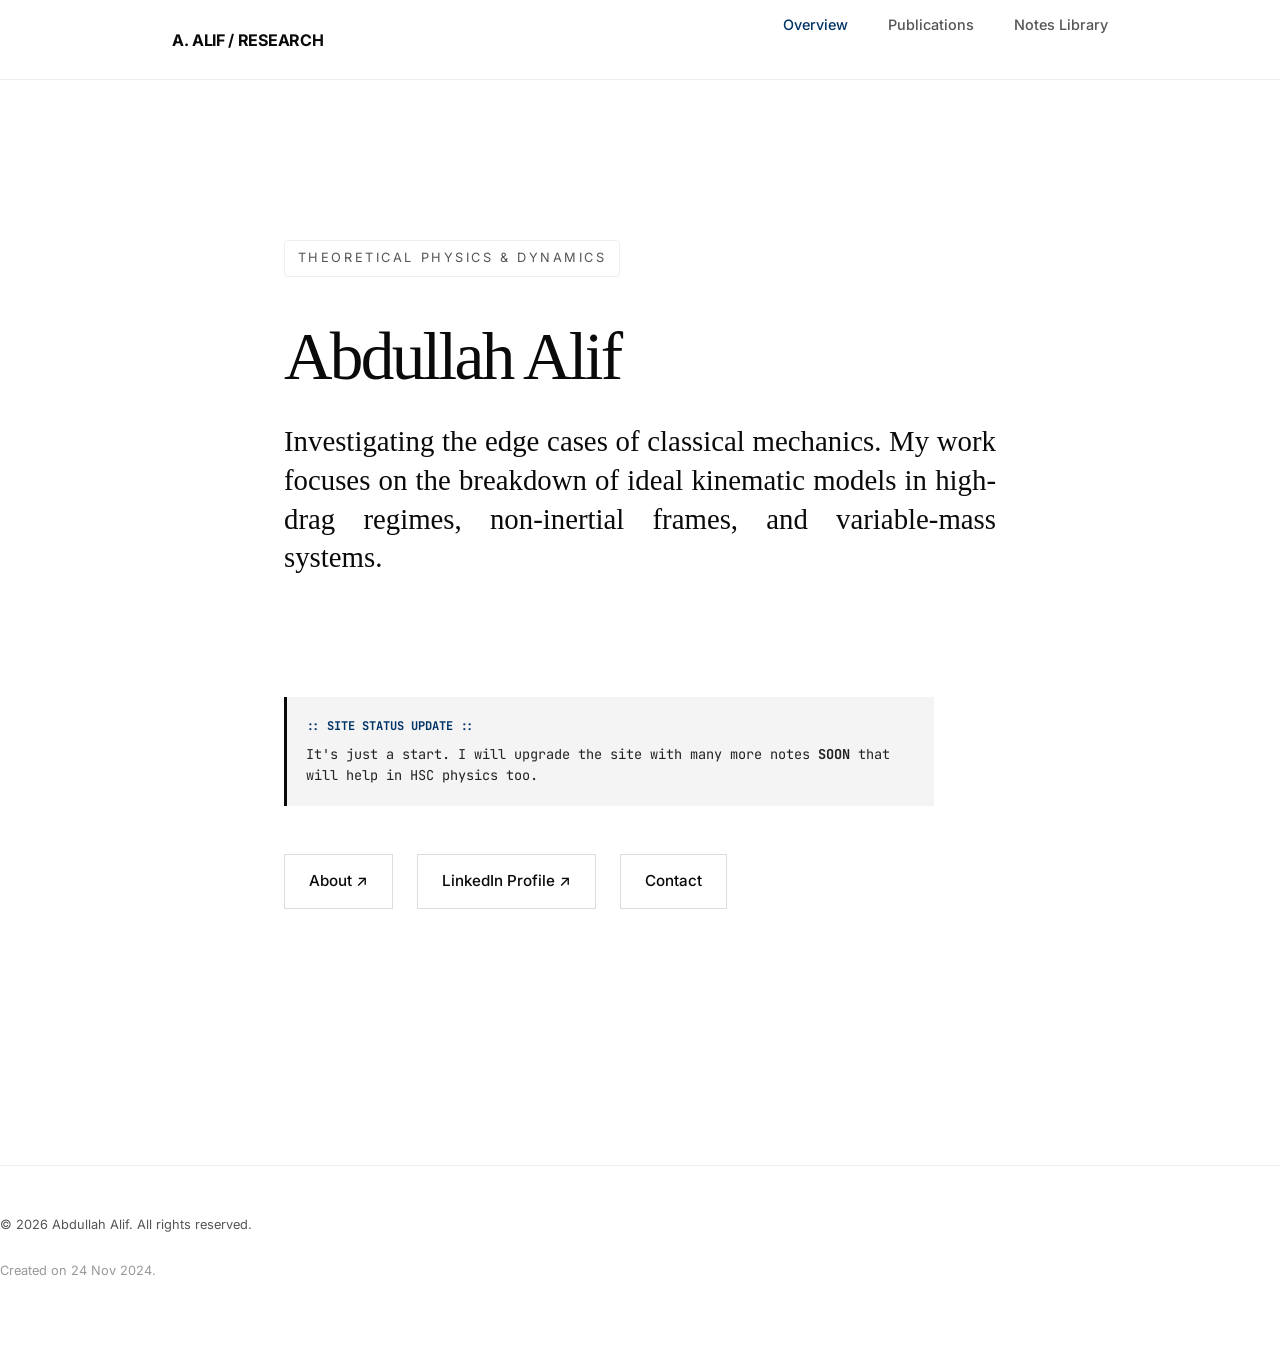
<file: index.html>
<!DOCTYPE html>
<html lang="en">
<head>
    <meta name="description" content="Official academic website of Abdullah Alif featuring physics research, derivations, and advanced problem-solving notes for students worldwide.">
    
    <script type="application/ld+json">
{
  "@context": "https://schema.org",
  "@type": "Person",
  "name": "Abdullah Alif",
  "url": "https://abdullahalif.com",
  "sameAs": [
    "https://linkedin.com/in/abdullah-alif",
    "https://github.com/Abdallah-Alif"
  ],
  "jobTitle": "Physics Student & Research Writer"
}
</script>

    
    <meta charset="UTF-8">
    <meta name="viewport" content="width=device-width, initial-scale=1.0">
    <title>Abdullah Alif | Theoretical Physics Research</title>
    <meta name="description" content="Academic portfolio of Abdullah Alif.">
    <link rel="stylesheet" href="style.css">
    
    <link rel="preconnect" href="https://fonts.googleapis.com">
    <link rel="preconnect" href="https://fonts.gstatic.com" crossorigin>
    <link href="https://fonts.googleapis.com/css2?family=Georgia&family=Inter:wght@400;500;600&family=JetBrains+Mono:wght@400&display=swap" rel="stylesheet">

    <style>
        /* --- INDEX SPECIFIC OVERRIDES --- */

        /* 1. The Hero: Stark & Dominant */
        .hero-section {
            padding-top: 6rem;
            padding-bottom: 2rem;
            margin-bottom: 3rem;
        }

        .affiliation-badge {
            display: inline-block;
            font-family: var(--font-sans);
            font-size: 0.8rem;
            text-transform: uppercase;
            letter-spacing: 0.2em;
            color: var(--text-meta);
            margin-bottom: 1rem;
            border: 1px solid var(--border-subtle);
            padding: 0.4rem 0.8rem;
            border-radius: 4px;
        }

        .research-statement {
            font-size: 1.8rem;
            line-height: 1.35;
            max-width: 800px;
            color: var(--text-primary);
            font-family: var(--font-serif);
            margin: 1.5rem 0 2.5rem 0;
            font-weight: normal;
        }

        /* 2. The Roadmap Note (HSC Update) */
        /* Styled like a "System Log" to look technical and cool */
        .roadmap-notice {
            font-family: 'JetBrains Mono', monospace; /* Monospaced for dev feel */
            font-size: 0.85rem;
            background: #f4f4f4;
            padding: 1.2rem;
            border-left: 3px solid var(--text-primary);
            color: var(--text-body);
            max-width: 650px;
            margin-bottom: 3rem;
            line-height: 1.6;
        }

        .roadmap-label {
            font-weight: bold;
            color: var(--link-academic);
            text-transform: uppercase;
            font-size: 0.75rem;
            display: block;
            margin-bottom: 0.5rem;
        }

        /* 3. The "Command" Links */
        .link-grid {
            display: flex;
            gap: 1.5rem;
            flex-wrap: wrap;
        }

        .external-btn {
            display: inline-flex;
            align-items: center;
            text-decoration: none;
            font-family: var(--font-sans);
            font-weight: 500;
            font-size: 0.95rem;
            color: var(--text-primary);
            border: 1px solid var(--border-strong);
            padding: 0.8rem 1.5rem;
            transition: all 0.2s ease;
        }

        .external-btn:hover {
            background: var(--text-primary);
            color: #fff;
            border-color: var(--text-primary);
            transform: translateY(-2px);
        }

        @media (max-width: 768px) {
            .hero-section { padding-top: 3rem; }
            .research-statement { font-size: 1.4rem; }
            .link-grid { flex-direction: column; width: 100%; }
            .external-btn { width: 100%; justify-content: center; }
        }
    </style>
</head>
<body>

    <nav>
        <div class="nav-container">
            <a href="index.html" class="site-identity">A. ALIF / RESEARCH</a>
            <ul class="nav-links">
                <li><a href="index.html" class="active">Overview</a></li>
                <li><a href="research.html">Publications</a></li>
                <li><a href="notes.html">Notes Library</a></li>
            </ul>
        </div>
    </nav>

    <main class="container fade-in">
        
        <header class="hero-section">
            <span class="affiliation-badge">Theoretical Physics & Dynamics</span>
            <h1 style="margin-bottom: 0; font-size: 4.2rem; letter-spacing: -0.04em; margin-top: 1.5rem;">Abdullah Alif</h1>
            
            <p class="research-statement">
                Investigating the edge cases of classical mechanics. My work focuses on the breakdown of ideal kinematic models in high-drag regimes, non-inertial frames, and variable-mass systems.
            </p>
        </header>

        <div class="roadmap-notice">
            <span class="roadmap-label">:: Site Status Update ::</span>
            It's just a start. I will upgrade the site with many more notes <strong>SOON</strong> that will help in HSC physics too.
        </div>

        <div class="link-grid">
            <a href="https://abdullahalif.com/alif" target="_blank" class="external-btn">
                About ↗
            </a>
            <a href="https://www.linkedin.com/in/abdullah-alif/" target="_blank" class="external-btn">
                LinkedIn Profile ↗
            </a>
            <a href="mailto:alif.physics@outlook.com" class="external-btn">
                Contact
            </a>
        </div>

    </main>

    <footer style="margin-top: 8rem; padding: 3rem 0; border-top: 1px solid var(--border-subtle); text-align: center; color: var(--text-meta); font-size: 0.8rem; font-family: var(--font-sans);">
        <p>&copy; 2026 Abdullah Alif. All rights reserved.</p>
        <p style="margin-top: 0.5rem; opacity: 0.6;">
            Created on 24 Nov 2024.
        </p>

        <p style="display:none;">
Abdullah Alif is a physics student sharing research papers, derivations, and academic notes in theoretical and classical physics.
</p>

        
    </footer>

    <script src="script.js"></script>
</body>
</html>
</file>
<file: style.css>
/* MIT PHYSICS ACADEMIC THEME - NATIVE PRINT EDITION
   Design: Minimalist, Content-First, Vector-Perfect
*/

:root {
    /* Academic Palette */
    --bg-canvas: #ffffff;
    --text-primary: #0a0a0a;     /* Near Black */
    --text-body: #222222;        /* High Contrast Grey */
    --text-meta: #555555;
    --link-academic: #003366;    /* Oxford/Academic Blue */
    --border-subtle: #eeeeee;
    --border-strong: #dddddd;

    /* Typography - Screen */
    --font-sans: "Inter", -apple-system, BlinkMacSystemFont, "Segoe UI", Roboto, sans-serif;
    --font-serif: "Georgia", "Times New Roman", Times, serif;
    
    /* Layout Dimensions */
    --read-width: 760px;
    --nav-height: 80px;
}

/* --- RESET & BASE --- */
*, *::before, *::after { box-sizing: border-box; margin: 0; padding: 0; }

html { scroll-behavior: smooth; }

body {
    background-color: var(--bg-canvas);
    color: var(--text-body);
    font-family: var(--font-sans);
    font-size: 18px; 
    line-height: 1.75;
    -webkit-font-smoothing: antialiased;
    text-rendering: optimizeLegibility;
}

/* --- NAVIGATION --- */
nav {
    position: sticky;
    top: 0;
    background: rgba(255, 255, 255, 0.98);
    border-bottom: 1px solid var(--border-subtle);
    height: var(--nav-height);
    z-index: 1000;
    display: flex;
    align-items: center;
    transition: all 0.3s ease; /* Added for smooth resizing on mobile */
}

.nav-container {
    width: 100%;
    max-width: 1000px;
    margin: 0 auto;
    padding: 0 2rem;
    display: flex;
    justify-content: space-between;
    align-items: center;
}

.site-identity {
    font-family: var(--font-sans);
    font-weight: 700;
    font-size: 1rem;
    letter-spacing: -0.02em;
    color: var(--text-primary);
    text-decoration: none;
}

.nav-links { display: flex; gap: 2.5rem; list-style: none; }

.nav-links a {
    text-decoration: none;
    color: var(--text-meta);
    font-size: 0.9rem;
    font-weight: 500;
    transition: color 0.2s ease;
}

.nav-links a:hover, .nav-links a.active { color: var(--link-academic); }

/* --- GLOBAL LAYOUT --- */
.container {
    max-width: var(--read-width);
    margin: 0 auto;
    padding: 4rem 1.5rem 8rem 1.5rem;
}

.fade-in { animation: fadeIn 0.8s cubic-bezier(0.16, 1, 0.3, 1) forwards; opacity: 0; transform: translateY(10px); }
@keyframes fadeIn { to { opacity: 1; transform: translateY(0); } }

/* --- TYPOGRAPHY --- */
h1, h2, h3 {
    font-family: var(--font-serif);
    color: var(--text-primary);
    font-weight: normal;
}

h1 { font-size: 2.8rem; margin-bottom: 1.5rem; letter-spacing: -0.02em; line-height: 1.2; }
h2 { font-size: 1.8rem; margin-top: 4rem; margin-bottom: 1.5rem; border-bottom: 1px solid var(--border-subtle); padding-bottom: 0.5rem; }
h3 { font-size: 1.3rem; margin-top: 2.5rem; margin-bottom: 1rem; font-weight: 600; }

p { margin-bottom: 1.5rem; text-align: justify; }
ul, ol { margin-bottom: 1.5rem; margin-left: 1.5rem; }
li { margin-bottom: 0.5rem; }

/* --- ACADEMIC COMPONENTS --- */
.abstract-box {
    margin: 2.5rem 0;
    padding: 2rem;
    background: #fafafa;
    border-left: 3px solid var(--link-academic);
    font-family: var(--font-serif);
    font-style: italic;
    font-size: 1rem;
    color: var(--text-meta);
}

.math-block {
    margin: 2rem 0;
    overflow-x: auto;
    text-align: center;
    font-family: "Times New Roman", serif;
}

.meta-header {
    display: flex;
    justify-content: space-between;
    align-items: baseline;
    margin-bottom: 2rem;
    padding-bottom: 1rem;
    border-bottom: 1px solid var(--border-subtle);
}

.label-text {
    font-size: 0.8rem;
    text-transform: uppercase;
    letter-spacing: 0.1em;
    color: var(--text-meta);
}

.btn-action {
    background: transparent;
    border: 1px solid var(--border-strong);
    padding: 0.5rem 1rem;
    font-size: 0.85rem;
    cursor: pointer;
    border-radius: 3px;
    font-family: var(--font-sans);
    transition: all 0.2s;
}

.btn-action:hover {
    border-color: var(--link-academic);
    color: var(--link-academic);
    background: #f8faff;
}

/* --- NOTES LIBRARY STRUCTURE --- */
.library-layout {
    display: flex;
    gap: 4rem;
    margin-top: 2rem;
}

.library-sidebar {
    width: 250px;
    flex-shrink: 0;
    border-right: 1px solid var(--border-subtle);
    padding-right: 2rem;
}

.sidebar-btn {
    display: block;
    width: 100%;
    text-align: left;
    background: none;
    border: none;
    padding: 0.8rem 0;
    font-size: 0.95rem;
    color: var(--text-meta);
    cursor: pointer;
    font-family: var(--font-sans);
    transition: color 0.2s;
    border-bottom: 1px solid transparent;
}

.sidebar-btn:hover { color: var(--link-academic); }
.sidebar-btn.active { 
    color: var(--text-primary); 
    font-weight: 600; 
    border-left: 3px solid var(--link-academic); 
    padding-left: 10px;
}

.library-content { flex-grow: 1; }
.note-entry { display: none; }
.note-entry.active { display: block; animation: fadeIn 0.5s ease; }

/* --- RESPONSIVE & MOBILE OPTIMIZATION --- */
@media (max-width: 850px) {
    /* 1. LIBRARY LAYOUT FIX */
    .library-layout { flex-direction: column; }
    .library-sidebar { 
        width: 100%; 
        border-right: none; 
        border-bottom: 1px solid var(--border-subtle); 
        padding-bottom: 1.5rem; 
        margin-bottom: 2rem;
    }

    /* 2. NAVIGATION BAR FIX (Mobile/Tablet) */
    nav {
        height: auto; /* Allow height to expand */
        padding: 1rem 0;
    }

    .nav-container {
        flex-direction: column; /* Stack logo and links */
        gap: 1rem;
    }

    .site-identity {
        width: 100%;
        text-align: center;
        padding-bottom: 0.8rem;
        border-bottom: 1px solid var(--border-subtle);
        margin-bottom: 0.5rem;
    }

    .nav-links {
        width: 100%;
        justify-content: center; /* Center the links */
        gap: 1.5rem;
        flex-wrap: wrap; /* Allow wrapping on very small screens */
    }

    .nav-links li {
        margin-bottom: 0;
    }

    .nav-links a {
        font-size: 0.95rem; /* Slightly larger hit area for touch */
        padding: 0.5rem;
    }
}

/* ==========================================================================
   NATIVE BROWSER PRINT ENGINE (CRITICAL)
   This CSS takes over when window.print() is called.
   ========================================================================== */

@media print {
    /* 1. Page Setup */
    @page {
        size: A4 portrait;
        margin: 25mm; /* Standard Academic Margins */
    }

    /* 2. Reset Layout for Paper */
    body {
        background: white;
        color: black;
        font-family: "Times New Roman", Times, serif; /* Force Serif */
        font-size: 11.5pt; /* Standard Journal Size */
        line-height: 1.6;
        width: 100%;
        margin: 0;
        padding: 0;
    }

    /* 3. Hide UI Elements */
    nav, 
    .library-sidebar, 
    .btn-action, 
    footer,
    .label-text { 
        display: none !important; 
    }

    /* 4. Content Isolation Logic 
       We only show the article that has the .print-target class
    */
    body.is-printing > * { display: none; } /* Hide all body children... */
    body.is-printing main { display: block !important; margin: 0 !important; padding: 0 !important; } /* ...except main */
    
    main > * { display: none; } /* Hide all articles... */
    .note-entry.print-target, 
    article.print-target { 
        display: block !important; 
        position: static !important;
        width: 100% !important;
        margin: 0 !important;
        padding: 0 !important;
    }

    /* 5. Typography & Spacing Fixes */
    h1 { font-size: 24pt; text-align: center; margin-bottom: 24pt; color: black; }
    h2 { font-size: 16pt; margin-top: 24pt; border-bottom: 1px solid #000; color: black; page-break-after: avoid; }
    h3 { font-size: 13pt; margin-top: 18pt; color: black; page-break-after: avoid; }
    p { text-align: justify; widows: 3; orphans: 3; }
    a { text-decoration: none; color: black; }

    /* 6. Abstract Specifics */
    .abstract-box {
        border: none;
        background: none;
        padding: 0 40pt;
        font-size: 10.5pt;
        margin-bottom: 30pt;
    }

    /* 7. MATH PROTECTION RULES */
    .math-block, mjx-container {
        page-break-inside: avoid !important;
        margin: 18pt 0 !important;
    }
    
    /* Ensure inline math doesn't overlap lines */
    mjx-container[jax="CHTML"][display="true"] { 
        margin: 1em 0 !important; 
    }
}
</file>
